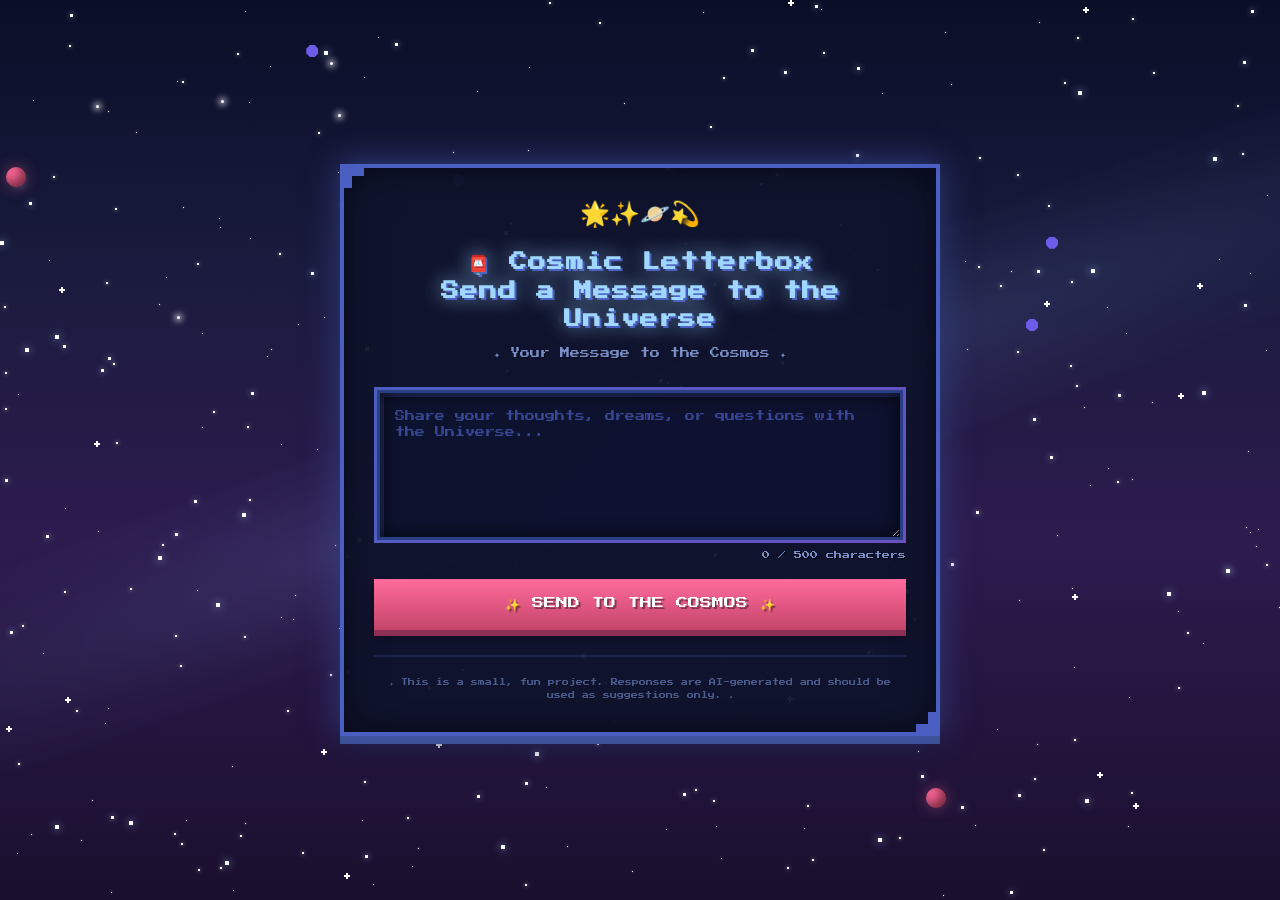
<file: index_1st_live_version_no_chat.html>
<!DOCTYPE html>
<html lang="en">
<head>
  <meta charset="utf-8" />
  <meta
    name="viewport"
    content="width=device-width, initial-scale=1, viewport-fit=cover"
  />
  <title>📮 Cosmic Letterbox — Send a Message to the Universe</title>
  <meta name="referrer" content="no-referrer" />
  <meta http-equiv="X-Content-Type-Options" content="nosniff" />
  <meta http-equiv="Cross-Origin-Opener-Policy" content="same-origin" />
  <meta http-equiv="Cross-Origin-Resource-Policy" content="cross-origin" />
  <style>
    @import url("https://fonts.googleapis.com/css2?family=Press+Start+2P&display=swap");
    * { margin: 0; padding: 0; box-sizing: border-box; }
    :root { --tap: 44px; }
    body {
      font-family: "Press Start 2P", monospace;
      background: linear-gradient(180deg, #0a0e27 0%, #1a1b3e 30%, #2d1b4e 60%, #1a0f2e 100%);
      min-height: 100svh; display: flex; justify-content: center; align-items: center;
      padding: 20px; position: relative; overflow-x: hidden;
      padding-left: max(20px, env(safe-area-inset-left));
      padding-right: max(20px, env(safe-area-inset-right));
      padding-top: max(20px, env(safe-area-inset-top));
      padding-bottom: max(20px, env(safe-area-inset-bottom));
    }

    .milky-way { position: fixed; top: -10%; left: -10%; width: 120%; height: 120%; pointer-events: none; z-index: 0; opacity: .6; animation: milkyRotate 120s linear infinite; }
    .milky-way::before {
      content: ""; position: absolute; top: 40%; left: -20%; right: -20%; height: 200px;
      background: radial-gradient(ellipse at center, rgba(138,180,248,.3) 0%, rgba(138,180,248,.15) 30%, rgba(138,180,248,.05) 60%, transparent 100%);
      transform: rotate(-20deg); filter: blur(3px);
    }
    @keyframes milkyRotate { from { transform: rotate(0) } to { transform: rotate(360deg) } }

    .starfield { position: fixed; inset: 0; pointer-events:none; z-index:1; }
    .star { position:absolute; background:#fff; animation: twinkle var(--duration) infinite; }
    .star.tiny{ width:1px;height:1px; box-shadow:0 0 2px rgba(255,255,255,.8) }
    .star.small{ width:2px;height:2px; box-shadow:0 0 4px rgba(255,255,255,.8) }
    .star.medium{ width:3px;height:3px; box-shadow:0 0 6px rgba(200,220,255,.9) }
    .star.large{ width:4px;height:4px; box-shadow:0 0 8px rgba(160,215,255,1) }
    .star.sparkle{ width:6px;height:6px;background:transparent; box-shadow:none }
    .star.sparkle::before,.star.sparkle::after{ content:""; position:absolute; background:#fff }
    .star.sparkle::before{ width:6px;height:2px; top:2px; left:0 }
    .star.sparkle::after{ width:2px;height:6px; top:0; left:2px }
    @keyframes twinkle { 0%,100%{ opacity:.3; transform:scale(1) } 50%{ opacity:1; transform:scale(1.2) } }

    .shooting-star { position:absolute; width:3px;height:3px; background:#fff; border-radius:50%;
      box-shadow:0 0 6px 2px rgba(255,255,255,.8); animation: shoot var(--shoot-duration) linear var(--shoot-delay) infinite; }
    @keyframes shoot { 0%{ transform:translate(0,0); opacity:1 } 100%{ transform:translate(300px,300px); opacity:0 } }

    .cosmic-object{ position:absolute; animation: float var(--float-duration) ease-in-out infinite; }
    .planet{ width:20px;height:20px; background:linear-gradient(135deg,#ff6b9d 0%,#c44569 100%); border-radius:50%;
      box-shadow: inset -4px -4px 8px rgba(0,0,0,.4), 0 0 15px rgba(255,107,157,.4) }
    .asteroid{ width:12px;height:12px;background:#6c5ce7; clip-path: polygon(30% 0%,70% 0%,100% 30%,100% 70%,70% 100%,30% 100%,0% 70%,0% 30%); box-shadow:0 0 10px rgba(108,92,231,.5) }
    @keyframes float { 0%,100%{ transform:translateY(0) rotate(0) } 50%{ transform:translateY(-20px) rotate(180deg) } }

    .container{
      position:relative; z-index:2; max-width:600px; width:100%; background:rgba(15,20,45,.95);
      border:4px solid #4a5fc1; padding:30px;
      box-shadow:0 0 30px rgba(74,95,193,.6), inset 0 0 40px rgba(0,0,0,.5), 0 8px 0 #3a4f91, 0 12px 20px rgba(0,0,0,.4);
      image-rendering: pixelated;
    }
    .container::before,.container::after{ content:""; position:absolute; width:12px;height:12px;background:#4a5fc1 }
    .container::before{ top:-4px; left:-4px; box-shadow:12px 0 0 #4a5fc1, 0 12px 0 #4a5fc1 }
    .container::after{ bottom:-4px; right:-4px; box-shadow:-12px 0 0 #4a5fc1, 0 -12px 0 #4a5fc1 }

    .emoji-decoration{ text-align:center; font-size:24px; margin-bottom:20px; animation:bounce 2s ease-in-out infinite }
    @keyframes bounce { 0%,100%{ transform:translateY(0) } 50%{ transform:translateY(-10px) } }

    .title{
      font-size: clamp(12px, 4vw, 18px); color:#a0d7ff; text-align:center; margin-bottom:10px; line-height:1.6;
      text-shadow:2px 2px 0 #4a5fc1, 0 0 20px rgba(160,215,255,.8);
      animation:titlePulse 3s ease-in-out infinite; letter-spacing:1px;
    }
    @keyframes titlePulse { 0%,100%{ text-shadow:2px 2px 0 #4a5fc1, 0 0 20px rgba(160,215,255,.6) } 50%{ text-shadow:2px 2px 0 #6a7fd1, 0 0 30px rgba(160,215,255,1) } }

    .subtitle{ font-size:clamp(8px,2vw,10px); color:#7b8fc7; text-align:center; margin-bottom:25px; line-height:1.8; text-shadow:1px 1px 0 rgba(0,0,0,.5) }

    .input-section{ margin-bottom:20px; position:relative }
    .input-wrapper{ position:relative; padding:3px; background:linear-gradient(135deg,#4a5fc1 0%,#6b4fc1 100%) }
    .message-input{
      width:100%; min-height:150px; background:rgba(10,14,39,.95); border:3px solid #2a3f81; color:#a0d7ff;
      font-family:"Press Start 2P", monospace; font-size:clamp(8px,2vw,10px); padding:15px; resize:vertical; outline:none;
      transition:all .3s ease; box-shadow: inset 0 0 20px rgba(0,0,0,.7), inset 4px 4px 0 rgba(74,95,193,.3); line-height:1.6;
    }
    .message-input::placeholder{ color:#4a5fc1; opacity:.7 }
    .message-input:focus{ border-color:#4a5fc1; box-shadow: inset 0 0 20px rgba(0,0,0,.7), 0 0 20px rgba(74,95,193,.8) }
    .char-count{ font-size:8px; color:#7b8fc7; text-align:right; margin-top:8px; text-shadow:1px 1px 0 rgba(0,0,0,.5) }

    .send-button{
      width:100%; padding:18px; background:linear-gradient(180deg,#ff6b9d 0%,#c44569 100%); border:none; color:#fff;
      font-family:"Press Start 2P", monospace; font-size:clamp(10px,2.5vw,12px); cursor:pointer; position:relative;
      text-shadow:2px 2px 0 rgba(0,0,0,.4); transition:all .1s ease; box-shadow:0 6px 0 #8e3055, 0 8px 10px rgba(0,0,0,.4);
      min-height: var(--tap);
    }
    .send-button::before{ content:"✨ " } .send-button::after{ content:" ✨" }
    .send-button:hover:not(:disabled){ background:linear-gradient(180deg,#ff7bad 0%,#d44579 100%); transform:translateY(-2px); box-shadow:0 8px 0 #8e3055, 0 10px 15px rgba(0,0,0,.4) }
    .send-button:active:not(:disabled){ transform:translateY(4px); box-shadow:0 2px 0 #8e3055, 0 3px 5px rgba(0,0,0,.4) }
    .send-button:disabled{ opacity:.6; cursor:not-allowed; animation:pulse 1.5s ease-in-out infinite }
    @keyframes pulse{ 0%,100%{ opacity:.6 } 50%{ opacity:.8 } }

    .loading{ display:none; text-align:center; margin:30px 0 }
    .loading.active{ display:block }
    .loading-text{ font-size:10px; color:#a0d7ff; margin-bottom:20px; animation: colorShift 2s ease-in-out infinite }
    @keyframes colorShift{ 0%,100%{ color:#a0d7ff } 50%{ color:#ff6b9d } }
    .loading-stars{ display:flex; justify-content:center; gap:15px; margin-bottom:15px }
    .loading-star{ width:20px;height:20px;background:#ffd700; position:relative; animation: spinGrow 1.5s ease-in-out infinite }
    .loading-star::before,.loading-star::after{ content:""; position:absolute; background:#ffd700 }
    .loading-star::before{ width:20px;height:6px; top:7px; left:0 }
    .loading-star::after{ width:6px;height:20px; top:0; left:7px }
    .loading-star:nth-child(2){ animation-delay:.2s } .loading-star:nth-child(3){ animation-delay:.4s }
    @keyframes spinGrow{ 0%,100%{ transform:rotate(0) scale(1); opacity:1 } 50%{ transform:rotate(180deg) scale(1.3); opacity:.7 } }
    .loading-orbit{ width:100px;height:100px;margin:0 auto; position:relative }
    .orbit-planet{ width:12px;height:12px;background:#6b4fc1;border-radius:50%; position:absolute; top:50%; left:50%; margin:-6px 0 0 -6px; animation: orbit 2s linear infinite; box-shadow:0 0 10px rgba(107,79,193,.8) }
    @keyframes orbit{ from{ transform: rotate(0) translateX(40px) rotate(0) } to{ transform: rotate(360deg) translateX(40px) rotate(-360deg) } }

    .response-section{ display:none; margin-top:30px; padding:20px; background:rgba(10,14,39,.95); border:4px solid #ffd700; animation: slideIn .5s ease-out;
      box-shadow: 0 0 30px rgba(255,215,0,.4), inset 0 0 20px rgba(0,0,0,.5)
    }
    .response-section.active{ display:block }
    @keyframes slideIn{ from{ opacity:0; transform:translateY(30px) scale(.95) } to{ opacity:1; transform:translateY(0) scale(1) } }
    .response-title{ font-size:clamp(10px,2.5vw,12px); color:#ffd700; text-align:center; margin-bottom:15px;
      text-shadow:2px 2px 0 #b8860b, 0 0 15px rgba(255,215,0,.8); animation: shimmer 2s ease-in-out infinite }
    @keyframes shimmer{ 0%,100%{ text-shadow:2px 2px 0 #b8860b, 0 0 15px rgba(255,215,0,.6) } 50%{ text-shadow:2px 2px 0 #daa520, 0 0 25px rgba(255,215,0,1) } }
    .response-text{ font-size:clamp(8px,2vw,10px); color:#a0d7ff; line-height:2; white-space:pre-wrap; word-wrap:break-word; text-shadow:1px 1px 0 rgba(0,0,0,.5) }
    .cursor{ display:inline-block; width:10px;height:14px;background:#a0d7ff; animation: blink .8s infinite; margin-left:4px; box-shadow:0 0 5px rgba(160,215,255,.8) }
    @keyframes blink{ 0%,50%{ opacity:1 } 51%,100%{ opacity:0 } }

    .error-message{ display:none; margin-top:15px; padding:15px; background:rgba(193,74,74,.3); border:3px solid #c14a4a; color:#ff8888; font-size:9px; text-align:center; line-height:1.8; text-shadow:1px 1px 0 rgba(0,0,0,.5); animation: shake .5s ease-in-out }
    .error-message.active{ display:block }
    @keyframes shake{ 0%,100%{ transform:translateX(0) } 25%{ transform:translateX(-5px) } 75%{ transform:translateX(5px) } }

    .footer-note{ margin-top:25px; padding-top:20px; border-top:2px solid rgba(74,95,193,.3); font-size:7px; color:#5a6fa7; text-align:center; line-height:1.8; opacity:.8; text-shadow:1px 1px 0 rgba(0,0,0,.3) }

    @media (max-width: 600px) {
      .container { padding:20px }
      .message-input { min-height:120px }
      .shooting-star { display:none }
      .footer-note { font-size:6px }
    }

    @media (prefers-reduced-motion: reduce) {
      .milky-way, .star, .shooting-star, .cosmic-object, .emoji-decoration, .title, .loading-text,
      .loading-star, .orbit-planet, .response-title { animation: none !important }
    }
  </style>
</head>
<body>
  <div class="milky-way"></div>
  <div class="starfield" id="starfield"></div>
  <div id="cosmicObjects"></div>

  <div class="container" role="main">
    <div class="emoji-decoration" aria-hidden="true">🌟✨🪐💫</div>
    <h1 class="title">📮 Cosmic Letterbox<br/>Send a Message to the Universe</h1>
    <p class="subtitle">✦ Your Message to the Cosmos ✦</p>

    <div class="input-section">
      <label for="messageInput" class="sr-only" style="position:absolute;left:-9999px;">Your message</label>
      <div class="input-wrapper">
        <textarea id="messageInput" class="message-input" placeholder="Share your thoughts, dreams, or questions with the Universe..." maxlength="500" aria-describedby="count"></textarea>
      </div>
      <div class="char-count" id="count"><span id="charCount">0</span> / 500 characters</div>
    </div>

    <button id="sendButton" class="send-button">SEND TO THE COSMOS</button>

    <div id="errorMessage" class="error-message" role="alert"></div>

    <div id="loading" class="loading" aria-live="polite">
      <div class="loading-text">⋆ Transmitting through the cosmos ⋆</div>
      <div class="loading-stars"><div class="loading-star"></div><div class="loading-star"></div><div class="loading-star"></div></div>
      <div class="loading-orbit"><div class="orbit-planet"></div></div>
    </div>

    <div id="responseSection" class="response-section" aria-live="polite">
      <div class="response-title">🌌 The Universe Replies 🌌</div>
      <div id="responseText" class="response-text"></div>
    </div>

    <div class="footer-note">✦ This is a small, fun project. Responses are AI-generated and should be used as suggestions only. ✦</div>
  </div>

  <script>
    // ---------------------------
    // CONFIG — set your Worker URL
    // ---------------------------

    const PROXY_URL = "https://cosmic-letterbox-proxy.kajathieme.workers.dev/api/cosmic";

    // Starfield & cosmic objects
    function createStarfield() {
      const starfield = document.getElementById("starfield");
      const starTypes = [
        { class: "tiny", count: 150 },
        { class: "small", count: 100 },
        { class: "medium", count: 50 },
        { class: "large", count: 30 },
        { class: "sparkle", count: 20 },
      ];
      starTypes.forEach((t) => {
        for (let i = 0; i < t.count; i++) {
          const star = document.createElement("div");
          star.className = `star ${t.class}`;
          star.style.left = Math.random() * 100 + "%";
          star.style.top = Math.random() * 100 + "%";
          star.style.setProperty("--duration", 1.5 + Math.random() * 4 + "s");
          star.style.animationDelay = Math.random() * 3 + "s";
          starfield.appendChild(star);
        }
      });
      for (let i = 0; i < 5; i++) {
        const s = document.createElement("div");
        s.className = "shooting-star";
        s.style.left = Math.random() * 50 + "%";
        s.style.top = Math.random() * 50 + "%";
        s.style.setProperty("--shoot-duration", 3 + Math.random() * 2 + "s");
        s.style.setProperty("--shoot-delay", Math.random() * 5 + "s");
        starfield.appendChild(s);
      }
    }
    function createCosmicObjects() {
      const container = document.getElementById("cosmicObjects");
      const objects = [ { type: "planet", count: 3 }, { type: "asteroid", count: 5 } ];
      objects.forEach((o) => {
        for (let i = 0; i < o.count; i++) {
          const el = document.createElement("div");
          el.className = `cosmic-object ${o.type}`;
          el.style.left = Math.random() * 90 + "%";
          el.style.top = Math.random() * 90 + "%";
          el.style.setProperty("--float-duration", 10 + Math.random() * 10 + "s");
          el.style.animationDelay = Math.random() * 5 + "s";
          el.style.position = "fixed";
          el.style.zIndex = "1";
          el.style.pointerEvents = "none";
          container.appendChild(el);
        }
      });
    }

    // Character counter
    const messageInput = document.getElementById("messageInput");
    const charCount = document.getElementById("charCount");
    messageInput.addEventListener("input", () => {
      charCount.textContent = messageInput.value.length;
    });

    // Typewriter effect
    function typewriterEffect(el, text, speed = 35) {
      return new Promise((resolve) => {
        let i = 0;
        el.textContent = "";
        const cursor = document.createElement("span");
        cursor.className = "cursor";
        el.appendChild(cursor);
        const interval = setInterval(() => {
          if (i < text.length) {
            el.insertBefore(document.createTextNode(text[i]), cursor);
            i++;
          } else {
            clearInterval(interval);
            cursor.remove();
            resolve();
          }
        }, speed);
      });
    }

    function showLoading() {
      document.getElementById("loading").classList.add("active");
      document.getElementById("errorMessage").classList.remove("active");
      document.getElementById("responseSection").classList.remove("active");
    }
    function hideLoading() {
      document.getElementById("loading").classList.remove("active");
    }
    function showError(msg) {
      const el = document.getElementById("errorMessage");
      el.textContent = msg;
      el.classList.add("active");
      hideLoading();
    }
    function showResponse(text) {
      hideLoading();
      const section = document.getElementById("responseSection");
      const textEl = document.getElementById("responseText");
      section.classList.add("active");
      typewriterEffect(textEl, text, 30);
    }

    async function sendToUniverse() {
      const msg = messageInput.value.trim();
      if (!msg) return showError("🌠 Please write a message before sending it to the cosmos!");
      if (msg.length > 500) return showError("Message too long (max 500 chars).");

      const btn = document.getElementById("sendButton");
      btn.disabled = true;
      showLoading();

      const payload = { message: msg };

      // Timeout via AbortController
      const ctrl = new AbortController();
      const t = setTimeout(() => ctrl.abort(), 10000);

      try {
        const res = await fetch(PROXY_URL, {
          method: "POST",
          headers: { "Content-Type": "application/json" },
          body: JSON.stringify(payload),
          signal: ctrl.signal,
          mode: "cors",
          credentials: "omit",
        });

        clearTimeout(t);

        if (!res.ok) {
          throw new Error("Upstream not OK");
        }
        const data = await res.json().catch(() => ({}));
        const reply = (data?.reply ?? data?.message ?? "").toString().trim();
        if (!reply) throw new Error("No reply from cosmos");

        showResponse(reply);
        messageInput.value = "";
        charCount.textContent = "0";
      } catch (e) {
        console.error(e);
        showError("🌌 The cosmos is quiet today. Try again later.");
      } finally {
        btn.disabled = false;
      }
    }

    document.getElementById("sendButton").addEventListener("click", sendToUniverse);
    messageInput.addEventListener("keydown", (e) => {
      if (e.key === "Enter" && !e.shiftKey) {
        e.preventDefault();
        sendToUniverse();
      }
    });

    createStarfield();
    createCosmicObjects();
  </script>
</body>
</html>
</file>
